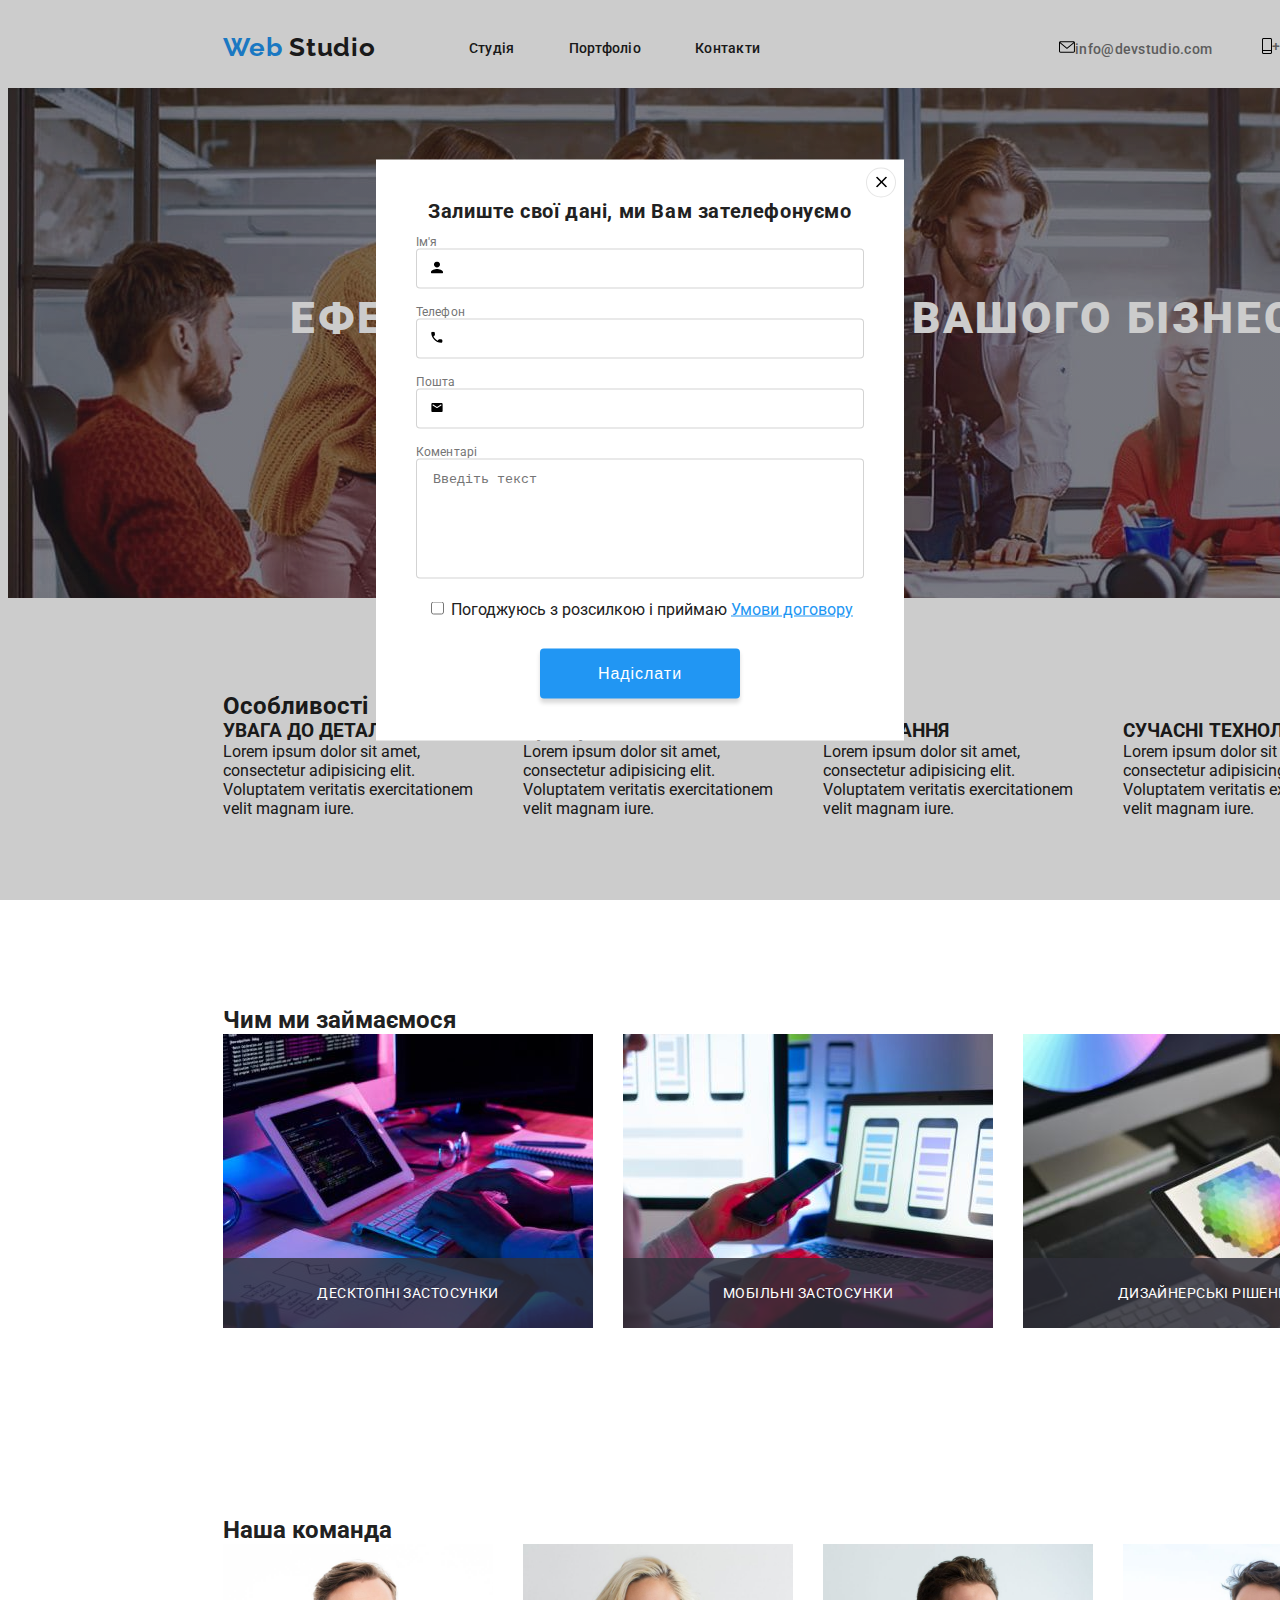
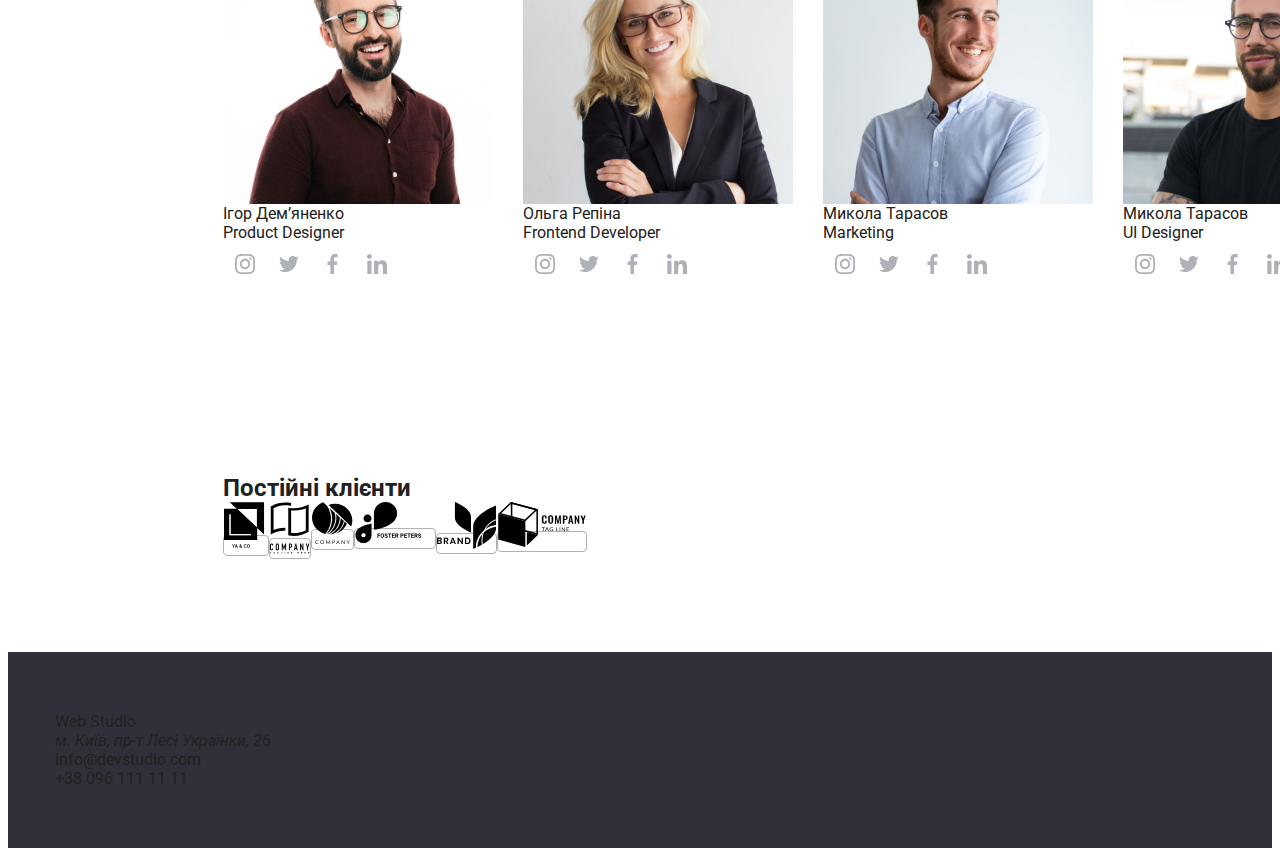
<file: index.html>
<!DOCTYPE html>
<html lang="en">
<head>
    <meta charset="UTF-8">
    <meta http-equiv="X-UA-Compatible" content="IE=edge">
    <meta name="viewport" content="width=device-width, initial-scale=1.0">
    <link rel="preconnect" href="https://fonts.googleapis.com">
    <link rel="preconnect" href="https://fonts.gstatic.com" crossorigin>
    <link href="https://fonts.googleapis.com/css2?family=Raleway:wght@700&family=Roboto:wght@400;500;700&display=swap" rel="stylesheet"> 
    <link rel="stylesheet" href="./style.css">

    <title>Webstudio</title>
</head>
<body>
    <!-- Шапка -->
   
        <head >
           
            <section class="section header">
            <div class="container nav">
            <a class="logo" href="./"><span>Web</span> Studio</a>
            <nav>
               <ul class="nav-list">
                <li class="nav-item">
                    <a class="nav-link" href="./">Студія</a>
                </li>
                <li class="nav-item">
                    <a class="nav-link" href="./portfolio.html">Портфоліо</a>
                </li>
                <li class="nav-item">
                    <a class="nav-link" href="./">Контакти</a>
                </li>
               </ul>
            </nav>
            <ul  class="contacts-list">
                <li class="contact-item">
                    <a class="contact-link" href="">
                        <svg width="16" height="12" class="svg-icon">
                            <use href="./images/symbol-defs.svg#icon-email"></use>
                        </svg>
                        info@devstudio.com</a>
                   
 
                </li>
                <li class="contact-item">
                    <a class="contact-link" href="">
                        <svg width="10" height="16" class="svg-icon">
                            <use href="./images/symbol-defs.svg#icon-phone"></use>
                        </svg>
                        +38 096 111 11 11</a>
                </li>
            </ul>
       
        
           </div>
        </section>
        </head>
        <main>
            <!-- Секція герой -->
            <section class="section hero">
            <div class="container" style="text-align:center">
                <h1 class="hero-title">Ефективні рішення для вашого бізнесу</h1>
                <button class="hero-button" type="button" data-modal-open>Замовити послугу</button>
                <!-- бекдроп -->
            <div class="backdrop " data-modal>
            <!-- модальне вікно -->
            <div class="modal">
            <button class="closebutton" type="button" data-modal-close>
                <svg class="svgclosebutton" width="18" height="18">
                    <use href="./images/symbol-defs.svg#close"></use>
                </svg>
            </button>
            <h2 class="modal-title">
                Залиште свої дані, ми Вам зателефонуємо
            </h2>
            <ul class="fields">
                <li class="field-item">
                    <label for="name">Ім'я</label>
                    <input  class="modal-input" type="text" name="name" id="name" >
                    <svg width="12" height="12" class="modal-icon">
                        <use href="./images/symbol-defs.svg#name"></use>
                    </svg>

                </li>
                <li class="field-item">
                    <label for="tel">Телефон</label>
                    <input  class="modal-input" type="tel" name="tel" id="tel">
                    <svg width="12" height="12" class="modal-icon">
                        <use href="./images/symbol-defs.svg#tel"></use>
                    </svg>
                </li>
                <li class="field-item">
                    <label for="mail">Пошта</label>
                    <input  class="modal-input" type="mail" name="mail" id="mail">
                    <svg width="12" height="12" class="modal-icon">
                        <use href="./images/symbol-defs.svg#email"></use>
                    </svg>
                </li>
                <li class="field-item">
                    <label for="comment">Коментарі</label>
                    <textarea  class="modal-input "  name="comment" id="comment" placeholder="Введіть текст"></textarea>
                </li>
            </ul>
            <label>

                <input class="modallink" type="checkbox" name="checkbox" >
                Погоджуюсь з розсилкою і приймаю 
                <a  class="checkbox-link" href="">Умови договору</a>
                <!-- <svg width="15" height="15" class="checkboxklick">
                    <use href="./images/symbol-defs.svg#checkbox"></use>
                </svg> -->
            </label>
            <button class="modal-button" type="button">
                <p class="modalbuttontext">Надіслати</p>
            </button>
            
         </div>
        </div>
    </div>
            </section>
            <section class="section">
                <!-- Секція осоюливості -->
               <div class="container">
                <h2>Особливості</h2>
                <ul class="fetures">
                    <li class="fetures-item">
                        <h3>УВАГА ДО ДЕТАЛЕЙ</h3>
                        <p> Lorem ipsum dolor sit amet, consectetur adipisicing elit. Voluptatem veritatis exercitationem velit magnam iure.</p>
                    </li>
                    <li class="fetures-item">
                        <h3>ПунктуальнІсть</h3>
                        <p>Lorem ipsum dolor sit amet, consectetur adipisicing elit. Voluptatem veritatis exercitationem velit magnam iure.</p>
                    </li>
                    <li class="fetures-item">
                        <h3>ПЛАНУВАННЯ</h3>
                        <p> Lorem ipsum dolor sit amet, consectetur adipisicing elit. Voluptatem veritatis exercitationem velit magnam iure.</p>
                    </li>
                    <li class="fetures-item">
                        <h3>СУЧАСНІ ТЕХНОЛОГІЇ</h3>
                        <p>Lorem ipsum dolor sit amet, consectetur adipisicing elit. Voluptatem veritatis exercitationem velit magnam iure. </p>
                    </li>
                </ul>
               </div>
            </section>
            <section class="section" >
                <!-- Чим ми займаємось -->
               <div class="container">
                 <h2>Чим ми займаємося</h2>
                <ul class="work">
                    <li class="work-item">
                        <div class="thumbwhatwedo">
                            <img src="./images/img (2).jpg" alt="Робочий стіл">
                        
                        <div class="overlaywhatwedo">
                            <p class="overlaywhatwedo-text">
                                ДЕСКТОПНІ ЗАСТОСУНКИ
                            </p>
                            </div>
                        </div>
                        
                    </li> 
                    <li class="work-item">
                        <div class="thumbwhatwedo">
                            <img src="./images/img (1).jpg" alt="Робочий стіл">
                        
                        <div class="overlaywhatwedo">
                            <p class="overlaywhatwedo-text">
                                МОБІЛЬНІ ЗАСТОСУНКИ
                            </p>
                            </div>
                        </div>
                        
                    </li>
                     <li class="work-item">
                        <div class="thumbwhatwedo">
                            <img src="./images/img (3).jpg" alt="Робочий стіл">
                        
                        <div class="overlaywhatwedo">
                            <p class="overlaywhatwedo-text">
                                ДИЗАЙНЕРСЬКІ РІШЕННЯ
                            </p>
                            </div>
                        </div>
                        
                    </li>
                </ul>
            </div>
            </section>
            <!-- Наша команда-->
            <section class="section">
                <div class="container">
                    <h2>Наша команда</h2>
                    <ul class="team">
                        <li class="team-members">
                            <img src="./images/img.jpg" alt="Ігор Дем’яненко">
                            <p>Ігор Дем’яненко</p>
                            <p>Product Designer</p>
                            <ul class="sosialmedia">
                                <li><a class="svglist"  href="">
                                    <svg class="svgstyle">
                                    <use  href="./images/symbol-defs.svg#icon-instagram" ></use>
                                    </svg>
                                    </a>
                                </li>
                                <li><a class="svglist"  href="">
                                    <svg class="svgstyle">
                                    <use href="./images/symbol-defs.svg#icon-twitter" ></use>
                                    </svg>
                                     </a>
                                </li>
                                <li><a class="svglist"  href="">
                                    <svg  class="svgstyle">
                                    <use href="./images/symbol-defs.svg#icon-facebook" ></use>
                                    </svg>
                                    </a>
                                </li>
                                <li><a class="svglist"  href="">
                                    
                                    <svg class="svgstyle">
                                    <use href="./images/symbol-defs.svg#icon-in" ></use>
                                    </svg>
                                    </a>
                                 </li>
                            </ul>
                           
                        </li>
                        <li class="team-members">
                            <img src="./images/img (4).jpg" alt="Ольга Репіна">
                            <p>Ольга Репіна</p>
                            <p>Frontend Developer</p>
                            <ul class="sosialmedia">
                                <li><a class="svglist" href="">
                                    <svg class="svgstyle">
                                    <use  href="./images/symbol-defs.svg#icon-instagram" ></use>
                                    </svg>
                                    </a>
                                </li>
                                <li><a class="svglist" href="">
                                    <svg class="svgstyle">
                                    <use href="./images/symbol-defs.svg#icon-twitter" ></use>
                                    </svg>
                                     </a>
                                </li>
                                <li><a class="svglist" href="">
                                    <svg class="svgstyle">
                                    <use href="./images/symbol-defs.svg#icon-facebook" ></use>
                                    </svg>
                                    </a>
                                </li>
                                <li><a class="svglist" href="">
                                    
                                    <svg class="svgstyle">
                                    <use href="./images/symbol-defs.svg#icon-in" ></use>
                                    </svg>
                                    </a>
                                 </li>
                            </ul>
                        </li>
                        <li class="team-members">
                            <img src="./images/img (5).jpg" alt="Микола Тарасов">
                            <p>Микола Тарасов</p>
                            <p>Marketing</p>
                            <ul class="sosialmedia">
                                <li><a class="svglist" href="">
                                    <svg class="svgstyle">
                                    <use  href="./images/symbol-defs.svg#icon-instagram" ></use>
                                    </svg>
                                    </a>
                                </li>
                                <li><a class="svglist" href="">
                                    <svg class="svgstyle">
                                    <use href="./images/symbol-defs.svg#icon-twitter" ></use>
                                    </svg>
                                     </a>
                                </li>
                                <li><a class="svglist" href="">
                                    <svg class="svgstyle">
                                    <use href="./images/symbol-defs.svg#icon-facebook" ></use>
                                    </svg>
                                    </a>
                                </li>
                                <li><a class="svglist" href="">
                                    
                                    <svg class="svgstyle">
                                    <use href="./images/symbol-defs.svg#icon-in" ></use>
                                    </svg>
                                    </a>
                                 </li>
                            </ul>
                        </li>
                        <li class="team-members">
                            <img src="./images/img (6).jpg" alt="Микола Тарасов">
                            <p>Микола Тарасов</p>
                            <p>UI Designer</p>
                            <ul class="sosialmedia">
                                <li><a class="svglist" href="">
                                    <svg class="svgstyle">
                                    <use  href="./images/symbol-defs.svg#icon-instagram" ></use>
                                    </svg>
                                    </a>
                                </li>
                                <li><a class="svglist" href="">
                                    <svg class="svgstyle">
                                    <use href="./images/symbol-defs.svg#icon-twitter" ></use>
                                    </svg>
                                     </a>
                                </li>
                                <li><a class="svglist" href="">
                                    <svg class="svgstyle">
                                    <use href="./images/symbol-defs.svg#icon-facebook" ></use>
                                    </svg>
                                    </a>
                                </li>
                                <li><a class="svglist" href="">
                                    
                                    <svg class="svgstyle">
                                    <use href="./images/symbol-defs.svg#icon-in" ></use>
                                    </svg>
                                    </a>
                                 </li>
                            </ul> 
                        </li>
                    </ul>
                </div>
            </section>
            <!-- Постійні клієнти -->
            <section class="section">
                <div class="container">
                    <h2 class="title">Постійні клієнти</h2>
                    <ul class="customers-list">
                        <li class="customers-item">
                            <a href="" class="customers-link">
                                <svg width="44.27px" height="49.23px">
                                    <use href="./images/symbol-defs.svg#icon-yago"></use>
                                </svg>
                            </a></li>
                        <li class="customers-item">
                            <a href="" class="customers-link">
                                <svg width="40" height="52">
                                    <use href="./images/symbol-defs.svg#icon-company-teg-line-here"></use>
                                </svg>
                            </a></li>
                        <li class="customers-item">
                            <a href="" class="customers-link">
                                <svg  width="41" height="42.6">
                                    <use href="./images/symbol-defs.svg#icon-company"></use>
                                </svg>
                            </a></li>
                        <li class="customers-item">
                            <a href="" class="customers-link">
                                <svg  width="79.66px" height="42.02">
                                    <use href="./images/symbol-defs.svg#icon-fostern-peterns"></use>
                                </svg>
                            </a></li>
                        <li class="customers-item">
                            <a href="" class="customers-link">
                               <svg  width="59" height="47">
                                <use href="./images/symbol-defs.svg#icon-brand"></use>
                               </svg>
                            </a></li>
                        <li class="customers-item">
                            <a href="" class="customers-link">
                               <svg  width="88.48px" height="45.44">
                                <use href="./images/symbol-defs.svg#icon-company-tag-line"></use>
                               </svg>
                            </a></li>
                    </ul>
                </div>
            </section>
        </main>
        <!-- футер -->
        <footer class="footer">
           <div class="container">
             <a href="./"><span>Web</span> Studio</a>
            <address>м. Київ, пр-т Лесі Українки, 26</address>
            <ul>
                
                <li>
                    <a href="mail:info@devstudio.com">info@devstudio.com</a>
                </li>
                <li>
                    <a href="tel:+380961111111">+38 096 111 11 11</a>
                </li>
            </ul>
        </div>
        </footer>
        <script src="./Js/jmodal.js" type="module"></script>
</body>
</html>
</file>
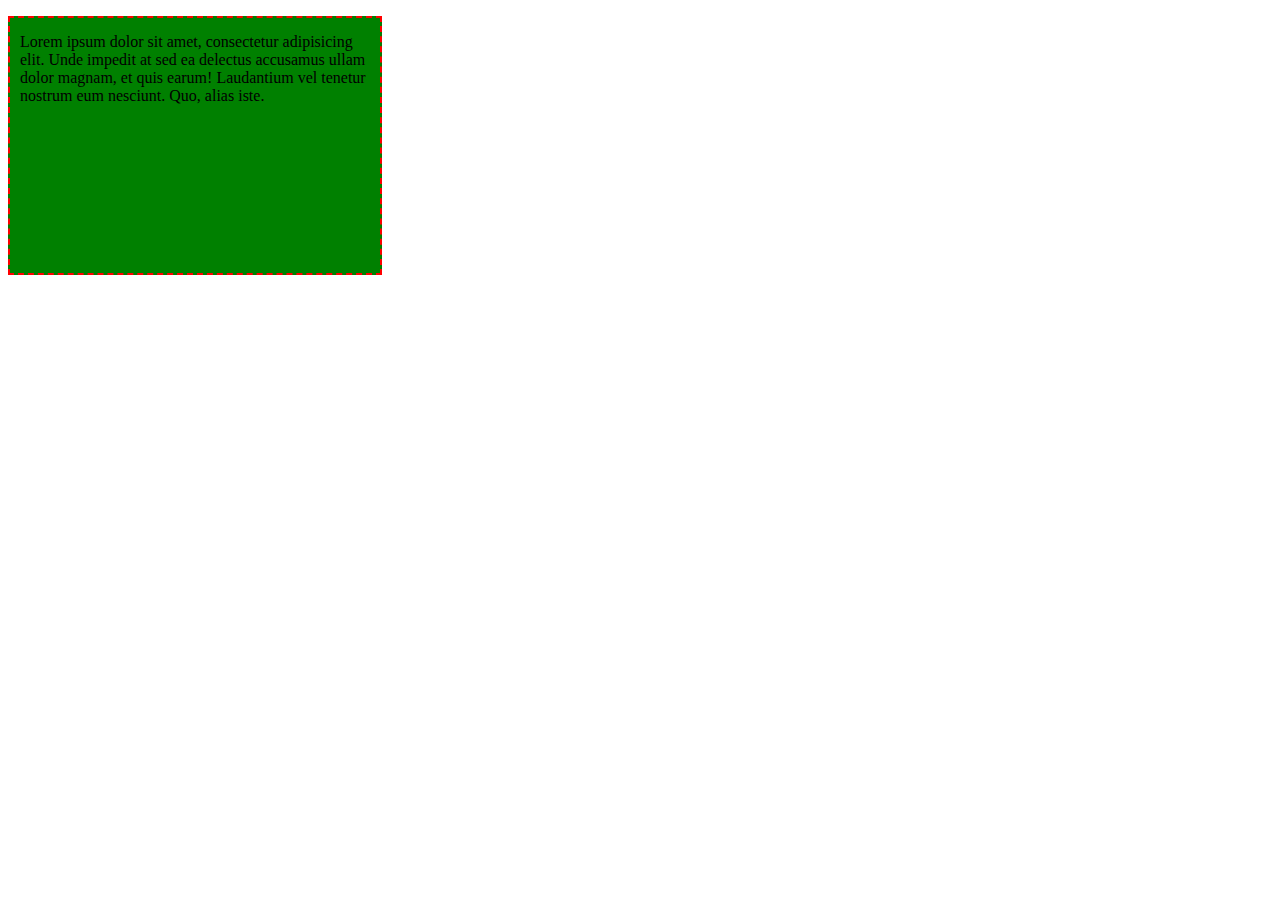
<file: hw-6.html>
<!DOCTYPE html>
<html lang="en">
<head>
    <meta charset="UTF-8">
    <meta http-equiv="X-UA-Compatible" content="IE=edge">
    <meta name="viewport" content="width=device-width, initial-scale=1.0">
    <title>Homework 6</title>
    <style>
        p{
            width: 350px;
            height: 220px;
            padding: 15px 10px 20px 10px;
            margin-bottom: 30px;
            background-color: green;
            border: dashed red 2px;
        }
    </style>
</head>
<body>
    <p> 
        Lorem ipsum dolor sit amet, consectetur adipisicing elit. Unde impedit at sed ea delectus accusamus ullam dolor magnam, et quis earum! Laudantium vel tenetur nostrum eum nesciunt. Quo, alias iste.
    </p>
</body>
</html>
</file>
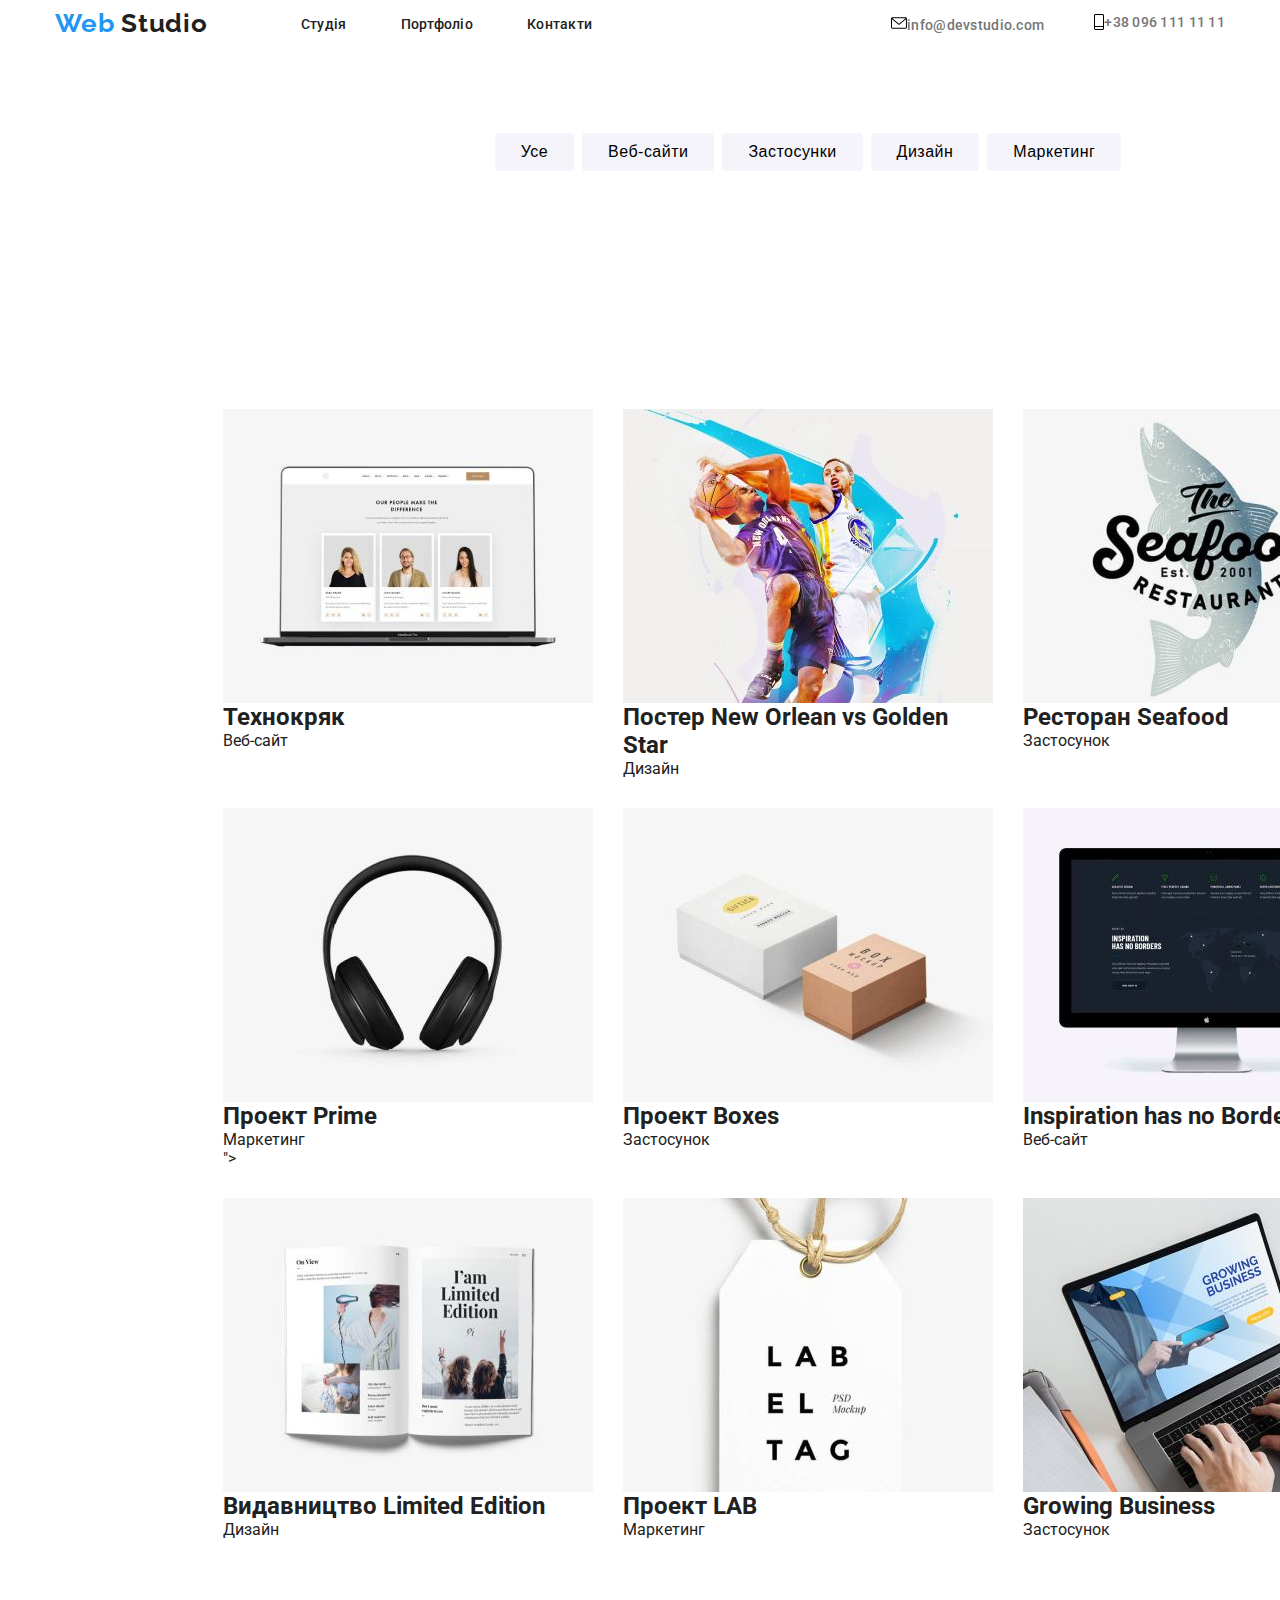
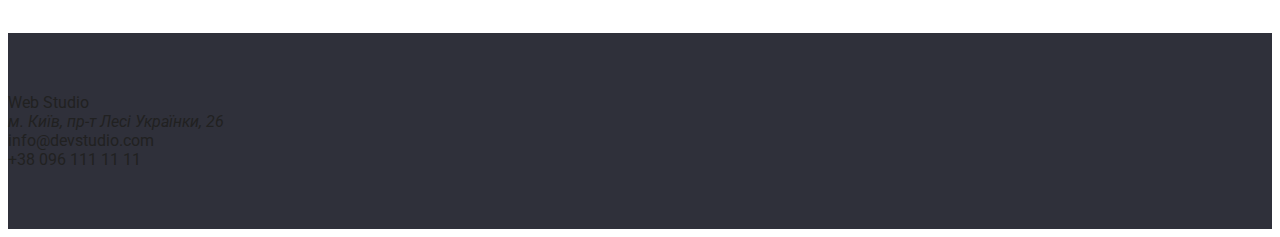
<file: portfolio.html>
<!DOCTYPE html>
<html lang="en">
<head>
    <meta charset="UTF-8">
    <meta http-equiv="X-UA-Compatible" content="IE=edge">
    <meta name="viewport" content="width=device-width, initial-scale=1.0">
    <link rel="preconnect" href="https://fonts.googleapis.com">
    <link rel="preconnect" href="https://fonts.gstatic.com" crossorigin>
    <link href="https://fonts.googleapis.com/css2?family=Raleway:wght@700&family=Roboto:wght@400;500;700&display=swap" rel="stylesheet">
    <link rel="stylesheet" href="./style.css"> 
    <title>Portfolio</title>
</head>
<body>
    <!-- Шапка -->
    <head class="section header">
        <div class="container nav">
         <a class="logo" href="./"><span>Web</span> Studio</a>
         <nav>
            <ul class="nav-list">
             <li class="nav-item">
                 <a class="nav-link" href="./">Студія</a>
             </li>
             <li class="nav-item">
                 <a class="nav-link" href="./portfolio.html">Портфоліо</a>
             </li>
             <li class="nav-item">
                 <a class="nav-link" href="./">Контакти</a>
             </li>
            </ul>
         </nav>
         <ul  class="contacts-list">
             <li class="contact-item">
                 <a class="contact-link" href="">
                    <svg width="16" height="12" class="svg-icon">
                        <use href="./images/symbol-defs.svg#icon-email"></use>
                    </svg>
                    info@devstudio.com</a>
             </li>
             <li class="contact-item">
                 <a class="contact-link" href="">
                    <svg width="10" height="16" class="svg-icon">
                        <use href="./images/symbol-defs.svg#icon-phone"></use>
                    </svg>
                    +38 096 111 11 11</a>
             </li>
         </ul>
    
     
        </div>
     </head>
    <!-- Основне -->
  <main>
    <section>
        <div class="container">
            <ul class="filter">
                <li class="filter-item"> <button type="button" class="filter-btn">Усе</button></li>
                <li class="filter-item"><button type="button"  class="filter-btn">Веб-сайти</button></li> 
                <li class="filter-item"> <button type="button" class="filter-btn">Застосунки</button></li> 
                <li class="filter-item"> <button type="button" class="filter-btn">Дизайн</button></li>
                <li class="filter-item"> <button type="button" class="filter-btn">Маркетинг</button></li>
             </ul>
        </div>
        
       
    </section>
    <section>
        <div class="container">
        <ul class="examples">
        <li class="examples-link">
          <a href="">
           <div class="thumb">
            <img src="./images/notebook.jpg" alt="">
            <div class="overlay">
            <p class="overlay-text">
                Технокрик це сучасний майданчик поширення коронавірусу. 
Компанії використовують цю платформу для цифрового шпигунства та атак на захищені сервери конкурентів.
            </p>
            </div>
           </div>
           
            <h2>Технокряк</h2>
            <p >Веб-сайт</p>
          </a>
            
          
        </li>
        <li class="examples-link">
           <a href="">
             <img src="./images/basketball.jpg" alt="photo">
             <h2>Постер New Orlean vs Golden Star</h2>
             <p>Дизайн</p>
            </a>
           
        </li>
        <li class="examples-link">
        <a href=""> 
            <img src="./images/fish.jpg" alt="photo">
            <h2>Ресторан Seafood</h2>
            <p>Застосунок</p>
        </a>
           
        </li>        
        <li class="examples-link">
           <a href="">
           <img src="./images/headphones.jpg" alt="photo">
           <h2>Проект Prime</h2>
           <p>Маркетинг</p>"></a>
        </li> 
        <li class="examples-link">
    <a href="">
        <img src="./images/box.jpg" alt="photo">
        <h2>Проект Boxes</h2>
        <p>Застосунок</p>
    </a>
        </li>
        <li class="examples-link">
            <a href="">
                <img src="./images/laptop.jpg" alt="photo">
            <h2>Inspiration has no Borders</h2>
            <p>Веб-сайт</p>
            </a>
        </li>
        <li class="examples-link">
           <a href="">
            <img src="./images/book.jpg" alt="photo">
           <h2> Видавництво Limited Edition</h2>
            <p>Дизайн</p>
           </a>
        </li>
        <li class="examples-link">
            <a href="">
                <img src="./images/sale.jpg" alt="photo">
            <h2>Проект LAB</h2>
            <p>Маркетинг</p>
            </a>
        </li>
        <li class="examples-link">
            <a href="">
                <img src="./images/laptop2.jpg" alt="photo">
            <h2>Growing Business</h2>
            <p>Застосунок</p>
            </a>
        </li>
    </ul>
</div>
        
    </section>
  </main>
  <!-- Футер -->
  <footer>
    <a href="./"><span>Web</span> Studio</a>
    <address>м. Київ, пр-т Лесі Українки, 26</address>
    <ul>
        
        <li>
            <a href="mail:info@devstudio.com">info@devstudio.com</a>
        </li>
        <li>
            <a href="tel:+380961111111">+38 096 111 11 11</a>
        </li>
    </ul>
</footer>

</body>
</html>
</file>
<file: style.css>
:root{
    --accent-color: #2196F3;
    --primary-text-color: #212121;
    --secondary-text-color:#757575;
    --thirdly-text-color: #FFFFFF;
    --background-color:#2F303A;
    --svg:#AFB1B8;
    --card-border-line: #EEEEEE;
}
body{
   font-family:"Roboto",sans-serif;
   color: var(--primary-text-color);
  
}
*,
*::before,
*::after{
    box-sizing: border-box;
}
/* скидаємо всі браузерні стилі  */
h1,
h2,
h3,
p,
ul{
    padding: 0;
    margin: 0;
}
a{
    text-decoration: none;
    margin: 0;
    padding: 0;
    color: var(--primary-text-color);
}
ul{
   
    list-style: none;
}

img {
    display: block;
    max-width: 100%;
    height: auto;
  }

/* головна сторінка */
.section{
    width: 1600px;
   padding-top: 94px;
   padding-bottom: 94px;

}
.container{
   
    width: 1200px;
   padding-left: 15px;
   padding-right: 15px;
  
    margin-left: auto;
   margin-right: auto;
  

}
/* Header */

.section.header{
    padding-top: 24px;
    padding-bottom: 25px;
}

.container.nav{
    display: flex;
    align-items: center;
}

.logo{
    font-family: 'Raleway';
font-style: normal;
font-weight: 700;
font-size: 26px;
line-height: 31px;
/* identical to box height */

letter-spacing: 0.03em;
color: #212121;

}

.logo span{
color:var(--accent-color) ;
}

nav{
    margin-left: 93px;
}

.nav-list{
    display: flex;
}

/* Задаємо цю властивість всім окрім першого символа */
.nav-item:not(:first-child){
    margin-left: 54px;

}

.nav-link,
.contact-link{
    
font-style: normal;
font-weight: 500;
font-size: 14px;
line-height: 16px;
letter-spacing: 0.02em;

color:var(--primary-text-color);
transition: 
color 250ms cubic-bezier(0.4, 0, 0.2, 1) 250ms;

}

.svg-icon{
    border-right: 10px;
}


.nav-link:hover,
.nav-link:focus,
.contact-link:hover,
.contact-link:focus{
    color: var(--accent-color);
}

.contacts-list{
    display: flex;
    margin-left: auto;
}


.contact-item:not(:first-child){
   margin-left: 50px;
}

.contact-link{
    color: var(--secondary-text-color);
    display: inline-flex;
   
}









/* Hero section */
.hero{
    padding-top: 200px;
    padding-bottom: 200px;
    background-image:  linear-gradient(
        0deg, rgba(47, 48, 58, 0.4), 
        rgba(47, 48, 58, 0.4)),
        url(./images/images.hero/Img\ \(3\)\ \(1\).jpg);
    background-size: center;    
    }


section{
    width: 1600px;
    padding-top: 94px;
    padding-bottom: 94px;
}

.hero, footer{
    background-color: var(--background-color);
}
.hero-title{
    font-style: normal;
    font-weight: 900;
    font-size: 44px;
    line-height: 60px;
/* or 136% */

text-align: center;
letter-spacing: 0.06em;
/* Всі букви мають бути заголовні нижній тег*/
text-transform: uppercase;
color: var(--thirdly-text-color);
}
.hero-button{
    display: inline-flex;
    background-color: var(--accent-color);
    color: var(--thirdly-text-color);

    font-weight: 700;
font-size: 16px;
line-height: 30px;
border: none;
border-radius: 4px;
padding: 10px 24px;
cursor: pointer;

}



/* Модальне вікно */
.backdrop{
    z-index: 3;
    position: fixed;
    top: 0;
    left: 0;
    width: 100%;
    height: 100%;
    background-color: rgba(0, 0, 0, 0.2);
   /* pointer-events: none; */
}

.backdrop.is-hidden {
    opacity: 0;
    pointer-events: none;
}

.modal{
    position: absolute;
    top: 50%;
    left: 50%;
    transform: translate(-50%, -50%);
    padding: 40px;
    width: 528px;
    height: 581px;
    background-color: var(--thirdly-text-color);
}

.closebutton{
    background-color: var(--thirdly-text-color);
    border: 1px solid rgba(0, 0, 0, 0.1);
    border-radius: 50%;
    width: 30px;
    height: 30px;
    position: absolute;
   
    top: 8px;
    right: 8px;
  
 }
 .svgclosebutton{

    
    width: 11px;
    height: 11px;
    }

    /* Форма  модального выкна*/
   
    .modal-title{
        font-weight: 700;
        font-size: 20px;
        line-height: 23px;
        text-align: center;
        letter-spacing: 0.03em;
    
        margin-bottom: 12px;
    }
    .modal-input{
        
        border: 1px solid rgba(33, 33, 33, 0.2);
        border-radius: 4px;
       
    }
   

    .modal-icon{
        position: absolute;
        top: 50%;
        left: 15px;
    }
    
    .fields{
        display: flex;
        flex-direction: column;
    }
    
    .field-item{
        position: relative;
        text-align: left;
        font-weight: 400;
        font-size: 12px;
        line-height: 14px;
    
        letter-spacing: 0.01em;
    
        color: var(--secondary-text-color);
        
    }
    .field-item:not(:last-child){
        margin-bottom: 16px;
    }
    
    
    .field-item input{
        width: 100%;
        height: 40px;
    
        padding-left: 42px;
    }
    
    .field-item textarea{
        resize: none;
    
        width: 100%;
        height: 120px;
    
        padding: 12px 16px;
    }
    
    .checkbox-link{
        text-decoration: underline;
        color: var(--accent-color);
    }

    /* .checkboxklick{
    position: absolute;
    left: 53px;
    bottom: 125px;
    } */

    .modallink{
        margin-top: 20px;
        
    }

    .modal-button{
        width: 200px;
        height: 50px;
        box-shadow: 0px 4px 4px rgba(0, 0, 0, 0.15);
        border-radius: 4px;
        background-color: var(--accent-color);
        border: none;
        margin-top: 30px;
       
    }
    
    .modalbuttontext{
        font-size: 16px;
        line-height: 30px;
        align-items: center;
        text-align: center;
        letter-spacing: 0.06em;
        color: var(--thirdly-text-color);
    }
   


  

/* Секція особливості */
.fetures{
display: flex;
justify-content: space-between;
}

.fetures-item{
   width: 270px;
}

/* Секція чим ми займаємось */
.thumbwhatwedo{
    position: relative;
}
.overlaywhatwedo{
    position: absolute;
    background-color:  rgba(47, 48, 58, 0.8);;
    color: var(--thirdly-text-color);
    bottom: 0;
    
    width: 100%;
    padding: 27px;
}
.overlaywhatwedo-text{
   
    font-size: 14px;
    line-height: 16px;
    text-align: center;
    letter-spacing: 0.03em;
    
}

.work{
    display: flex;
    flex-wrap: wrap;
    margin: -15px;
   

}

.work-item{
    width: calc((100% - 30px * 3) / 3) ;
    margin: 15px;
   
}

.team{
    display: flex;
    flex-wrap: wrap;
    margin: -15px;
}

.team-members{
    width: calc((100% - 30px * 4) / 4) ;
    margin: 15px;
}
.team-members img{
    height: 260px;
    width: 270px;
}

/* наша команда */
.sosialmedia{
    display: flex;
}

.svglist{
    display: inline-flex;
    width: 44px;
    height: 44px;
    
    justify-content: center;
    align-items: center;
    border-radius: 50%;
    background-color: #fff;
    color:#AFB1B8;
    /* display: flex; */
    flex-direction: row;
    transition: background-color 250ms cubic-bezier(0.4, 0, 0.2, 1),
                color 250ms cubic-bezier(0.4, 0, 0.2, 1) 250ms;
    
}
.svgstyle{
    width: 20px;
    height: 20px;
    fill: currentColor;
}

.svglist:hover,
.svglist:focus{
    background-color: #2196F3;
    color: white;
}

/* Постійні клієнти */
.customers-list{
    display: flex;
}
.customers-link{
    width: 170px;
    border: 1px solid var(--svg);
    border-radius: 4px;
    color: var(--svg);

flex-direction: row;
}

.customers-link:hover,
.customers-link:focus{
    border: 1px solid var(--accent-color);   
}

/* footer */
footer{
    padding-top: 60px;
    padding-bottom: 60px;
}

/* кнопки фільтру */
.filter{
    display: flex;
    justify-content: center;
    margin-bottom: 50px;
}
.filter-item:not(:last-child){
    margin-right: 8px;
}
.filter-btn{
    border-radius: 4px;
    border: none;
    padding: 6px 26px;
    font-weight: 500;
    font-size: 16px;
    line-height: 26px;
    /* identical to box height, or 162% */

    text-align: center;
    letter-spacing: 0.03em;
    background: #F5F4FA;
    transition: background-color  250ms cubic-bezier(0.4, 0, 0.2, 1) ,
                color 250ms cubic-bezier(0.4, 0, 0.2, 1) 250ms;
}

.filter-btn:hover,
.filter-btn:focus{
    background: var(--accent-color);
    color: var(--thirdly-text-color);
    box-shadow: 0px 3px 1px rgba(0, 0, 0, 0.1), 0px 1px 2px rgba(0, 0, 0, 0.08), 0px 2px 2px rgba(0, 0, 0, 0.12);
}

/* приклади робіт */
.examples{
    margin: -15px;
    display: flex;
    flex-wrap: wrap;
}     

.examples-link{
    width: calc((100% - 30px * 3) / 3) ;
    margin: 15px;
}
/* оверлей */

.thumb{
    position: relative;
    overflow: hidden;
    
}


.overlay{
    background-color:  rgba(33, 150, 243, 0.9);
    padding: 69px 24px;
    position: absolute;
    top: 0;
    left: 0;
    width: 100%;
    height: 100%;

    transform: translateY(100%);
    transition: transform 250ms  cubic-bezier(0.4, 0, 0.2, 1) ;
} 


.examples-link:hover .overlay,
.examples-link:focus .overlay{
    transform: translateY(0);


}

.examples-link:hover .link-text,
.examples-link:focus .link-text{
    box-shadow: 0px 1px 1px rgba(0, 0, 0, 0.12), 0px 4px 4px rgba(0, 0, 0, 0.06), 1px 4px 6px rgba(0, 0, 0, 0.16);
}


.overlay-text{
    font-size: 18px;
    line-height: 28px;
    letter-spacing: 0.03em;
    color:var(--thirdly-text-color);

}

.link-text {
    padding: 20px 24px;
    border-left: 1px solid var(--card-border-line);
    border-right: 1px solid var(--card-border-line);
    border-bottom: 1px solid var(--card-border-line);
  }
</file>
